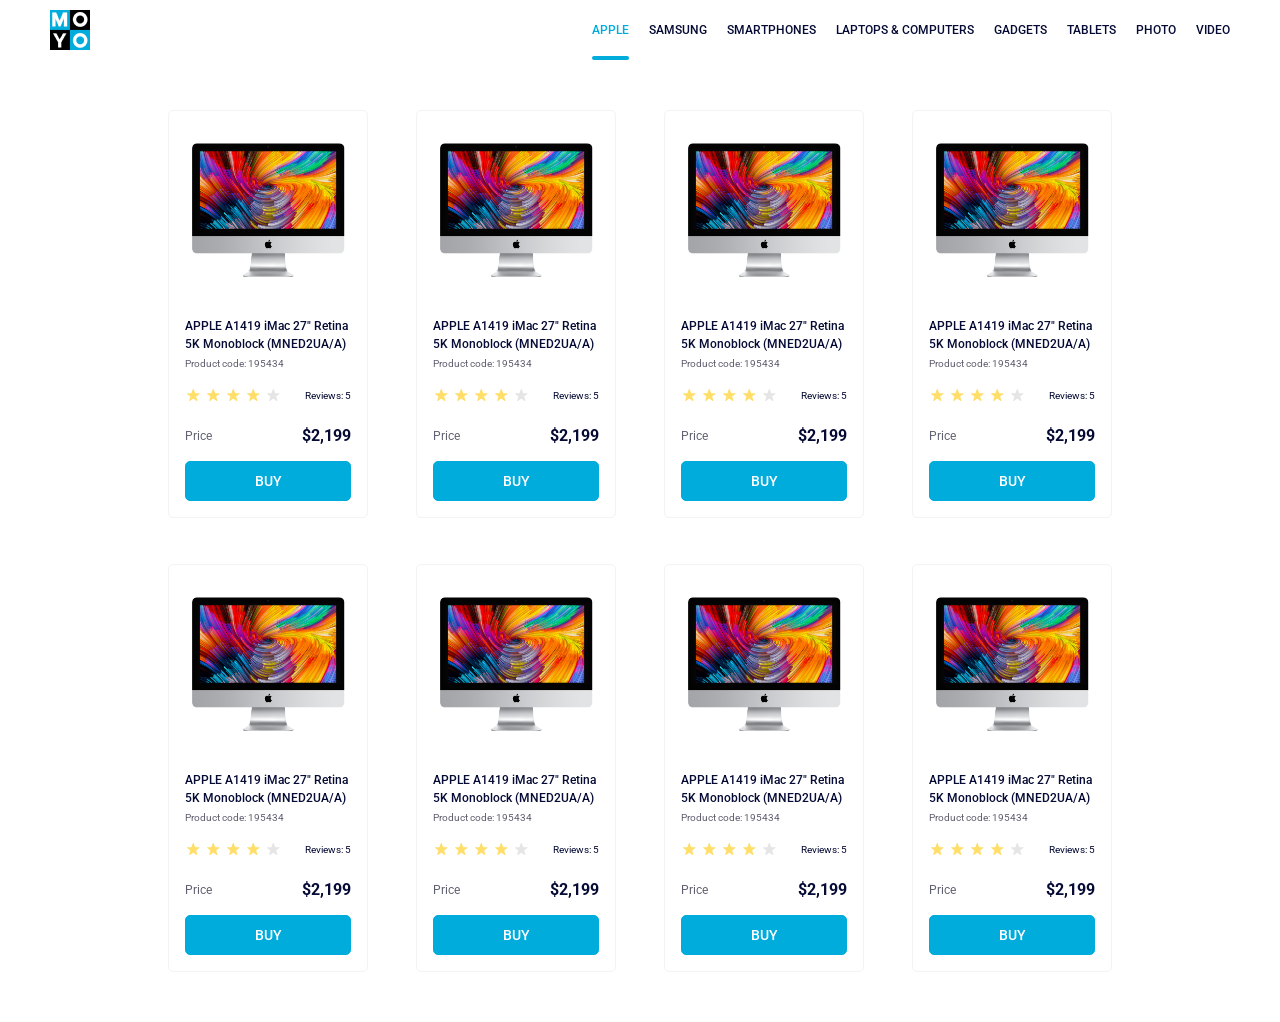
<file: index.html>
<!doctype html><html lang="en"><head><meta charset="utf-8"><meta name="viewport" content="width=device-width, initial-scale=1.0"><title>Catalog</title><link rel="preconnect" href="https://fonts.gstatic.com"><link href="https://fonts.googleapis.com/css2?family=Roboto:wght@400;500;700&display=swap" rel="stylesheet"><link rel="stylesheet" href="index.cb2f968b.css"></head><body class="page"> <header class="page__container page__container--hover"> <a href="#"> <img class="page__logo page__logo--hover" src="logo.eddae0ff.png" alt="Moyo company logo"> </a> <nav class="nav"> <ul class="nav__list"> <li class="nav__item"> <a class="is-active nav__link nav__link--hover" href="#"> apple </a> </li> <li class="nav__item"> <a class="nav__link nav__link--hover" href="#"> samsung </a> </li> <li class="nav__item"> <a class="nav__link nav__link--hover" href="#"> smartphones </a> </li> <li class="nav__item"> <a class="nav__link nav__link--hover" href="#" data-qa="nav-hover"> laptops & computers </a> </li> <li class="nav__item"> <a class="nav__link nav__link--hover" href="#"> gadgets </a> </li> <li class="nav__item"> <a class="nav__link nav__link--hover" href="#"> tablets </a> </li> <li class="nav__item"> <a class="nav__link nav__link--hover" href="#"> photo </a> </li> <li class="nav__item"> <a class="nav__link nav__link--hover" href="#"> video </a> </li> </ul> </nav> </header> <main class="catalog"> <div class="card card--title" data-qa="card"> <img src="imac.202c52ff.jpeg" alt="imac" class="card__img"> <p class="card__product"> APPLE A1419 iMac 27" Retina 5K Monoblock (MNED2UA/A) </p> <p class="card__product-code-item">Product code: 195434</p> <div class="card__stars"> <ul class="stars stars--4"> <li class="stars__star"></li> <li class="stars__star"></li> <li class="stars__star"></li> <li class="stars__star"></li> <li class="stars__star"></li> </ul> <p class="card__reviews">Reviews: 5</p> </div> <div class="card__price"> <p class="card__item">Price</p> <p class="card__numbers">$2,199</p> </div> <a class="card__buy" href="#" data-qa="card-hover"> BUY </a> </div> <div class="card"> <img src="imac.202c52ff.jpeg" alt="imac" class="card__img"> <p class="card__product"> APPLE A1419 iMac 27" Retina 5K Monoblock (MNED2UA/A) </p> <p class="card__product-code-item">Product code: 195434</p> <div class="card__stars"> <ul class="stars stars--4"> <li class="stars__star"></li> <li class="stars__star"></li> <li class="stars__star"></li> <li class="stars__star"></li> <li class="stars__star"></li> </ul> <p class="card__reviews">Reviews: 5</p> </div> <div class="card__price"> <p class="card__item">Price</p> <p class="card__numbers">$2,199</p> </div> <a class="card__buy" href="#"> BUY </a> </div> <div class="card"> <img src="imac.202c52ff.jpeg" alt="imac" class="card__img"> <p class="card__product"> APPLE A1419 iMac 27" Retina 5K Monoblock (MNED2UA/A) </p> <p class="card__product-code-item">Product code: 195434</p> <div class="card__stars"> <ul class="stars stars--4"> <li class="stars__star"></li> <li class="stars__star"></li> <li class="stars__star"></li> <li class="stars__star"></li> <li class="stars__star"></li> </ul> <p class="card__reviews">Reviews: 5</p> </div> <div class="card__price"> <p class="card__item">Price</p> <p class="card__numbers">$2,199</p> </div> <a class="card__buy" href="#"> BUY </a> </div> <div class="card"> <img src="imac.202c52ff.jpeg" alt="imac" class="card__img"> <p class="card__product"> APPLE A1419 iMac 27" Retina 5K Monoblock (MNED2UA/A) </p> <p class="card__product-code-item">Product code: 195434</p> <div class="card__stars"> <ul class="stars stars--4"> <li class="stars__star"></li> <li class="stars__star"></li> <li class="stars__star"></li> <li class="stars__star"></li> <li class="stars__star"></li> </ul> <p class="card__reviews">Reviews: 5</p> </div> <div class="card__price"> <p class="card__item">Price</p> <p class="card__numbers">$2,199</p> </div> <a class="card__buy" href="#"> BUY </a> </div> <div class="card"> <img src="imac.202c52ff.jpeg" alt="imac" class="card__img"> <p class="card__product"> APPLE A1419 iMac 27" Retina 5K Monoblock (MNED2UA/A) </p> <p class="card__product-code-item">Product code: 195434</p> <div class="card__stars"> <ul class="stars stars--4"> <li class="stars__star"></li> <li class="stars__star"></li> <li class="stars__star"></li> <li class="stars__star"></li> <li class="stars__star"></li> </ul> <p class="card__reviews">Reviews: 5</p> </div> <div class="card__price"> <p class="card__item">Price</p> <p class="card__numbers">$2,199</p> </div> <a class="card__buy" href="#"> BUY </a> </div> <div class="card"> <img src="imac.202c52ff.jpeg" alt="imac" class="card__img"> <p class="card__product"> APPLE A1419 iMac 27" Retina 5K Monoblock (MNED2UA/A) </p> <p class="card__product-code-item">Product code: 195434</p> <div class="card__stars"> <ul class="stars stars--4"> <li class="stars__star"></li> <li class="stars__star"></li> <li class="stars__star"></li> <li class="stars__star"></li> <li class="stars__star"></li> </ul> <p class="card__reviews">Reviews: 5</p> </div> <div class="card__price"> <p class="card__item">Price</p> <p class="card__numbers">$2,199</p> </div> <a class="card__buy" href="#"> BUY </a> </div> <div class="card"> <img src="imac.202c52ff.jpeg" alt="imac" class="card__img"> <p class="card__product"> APPLE A1419 iMac 27" Retina 5K Monoblock (MNED2UA/A) </p> <p class="card__product-code-item">Product code: 195434</p> <div class="card__stars"> <ul class="stars stars--4"> <li class="stars__star"></li> <li class="stars__star"></li> <li class="stars__star"></li> <li class="stars__star"></li> <li class="stars__star"></li> </ul> <p class="card__reviews">Reviews: 5</p> </div> <div class="card__price"> <p class="card__item">Price</p> <p class="card__numbers">$2,199</p> </div> <a class="card__buy" href="#"> BUY </a> </div> <div class="card"> <img src="imac.202c52ff.jpeg" alt="imac" class="card__img"> <p class="card__product"> APPLE A1419 iMac 27" Retina 5K Monoblock (MNED2UA/A) </p> <p class="card__product-code-item">Product code: 195434</p> <div class="card__stars"> <ul class="stars stars--4"> <li class="stars__star"></li> <li class="stars__star"></li> <li class="stars__star"></li> <li class="stars__star"></li> <li class="stars__star"></li> </ul> <p class="card__reviews">Reviews: 5</p> </div> <div class="card__price"> <p class="card__item">Price</p> <p class="card__numbers">$2,199</p> </div> <a class="card__buy" href="#"> BUY </a> </div> </main> </body></html>
</file>
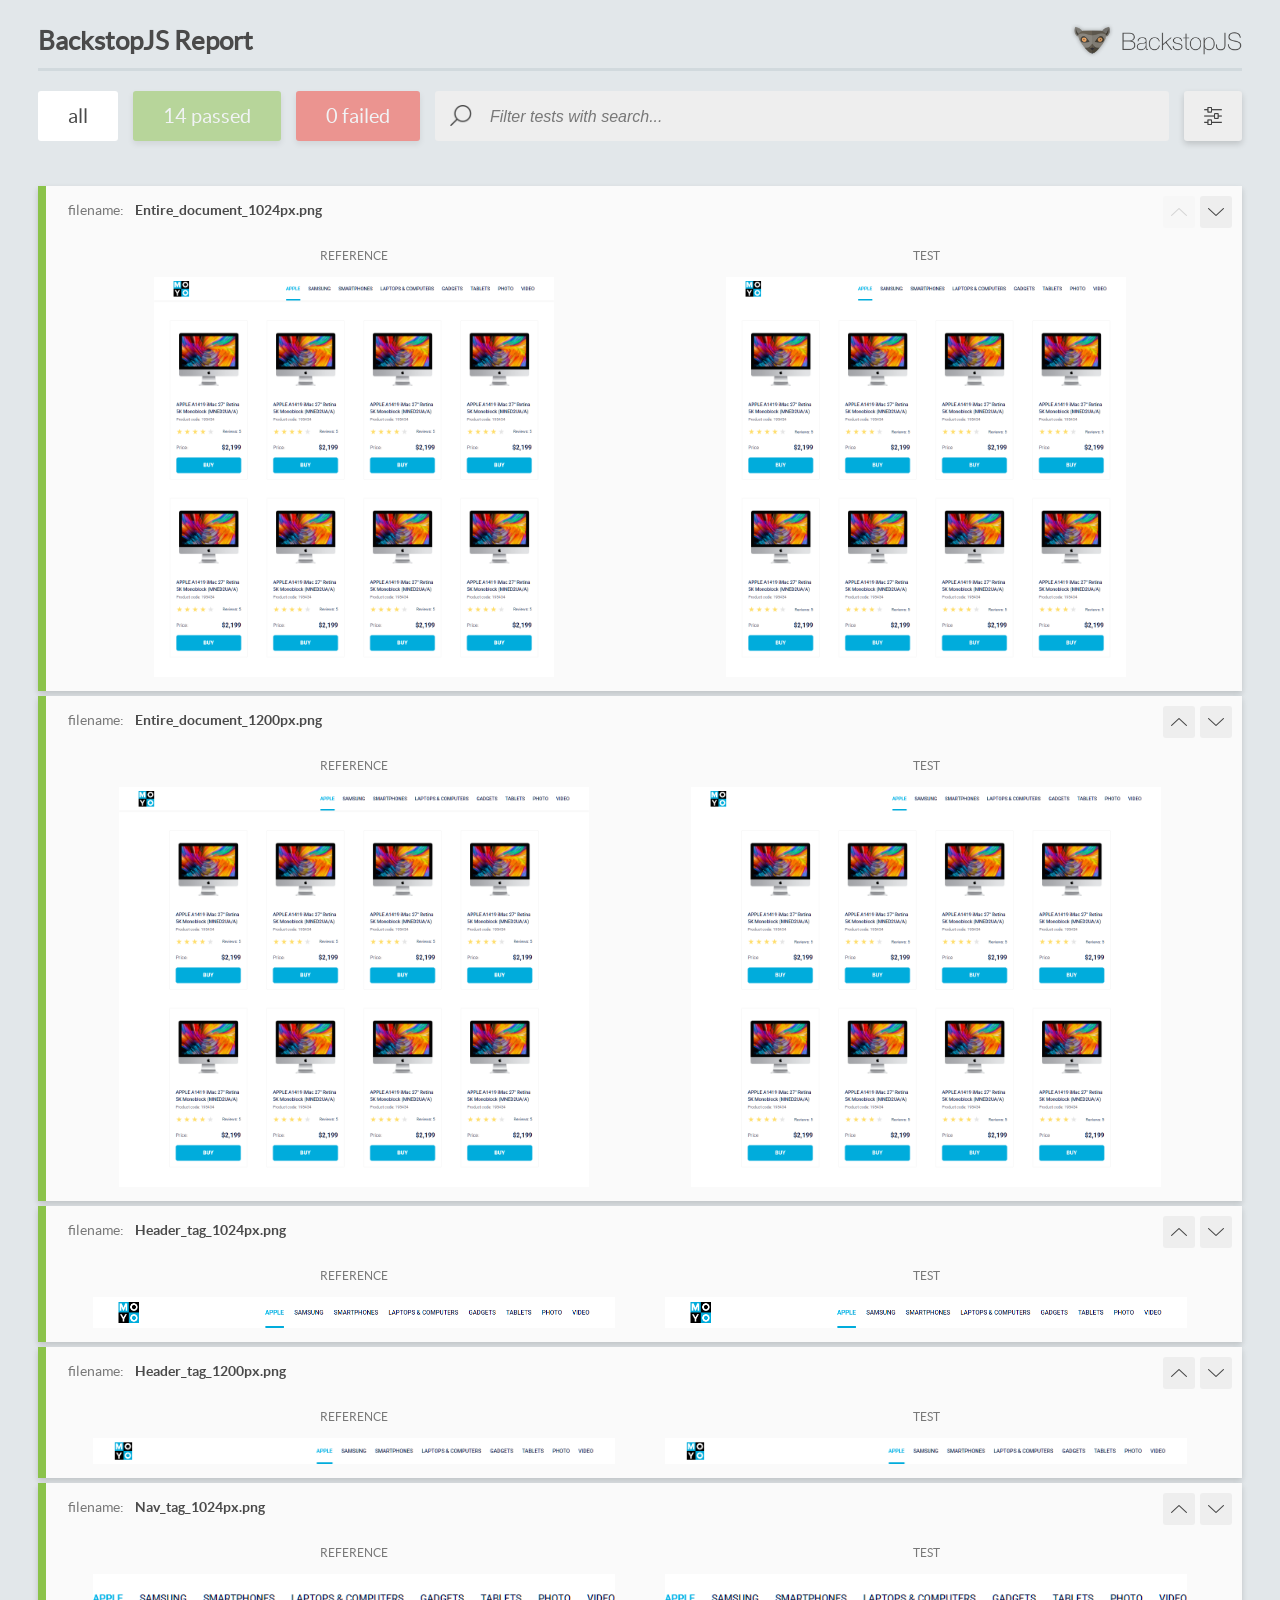
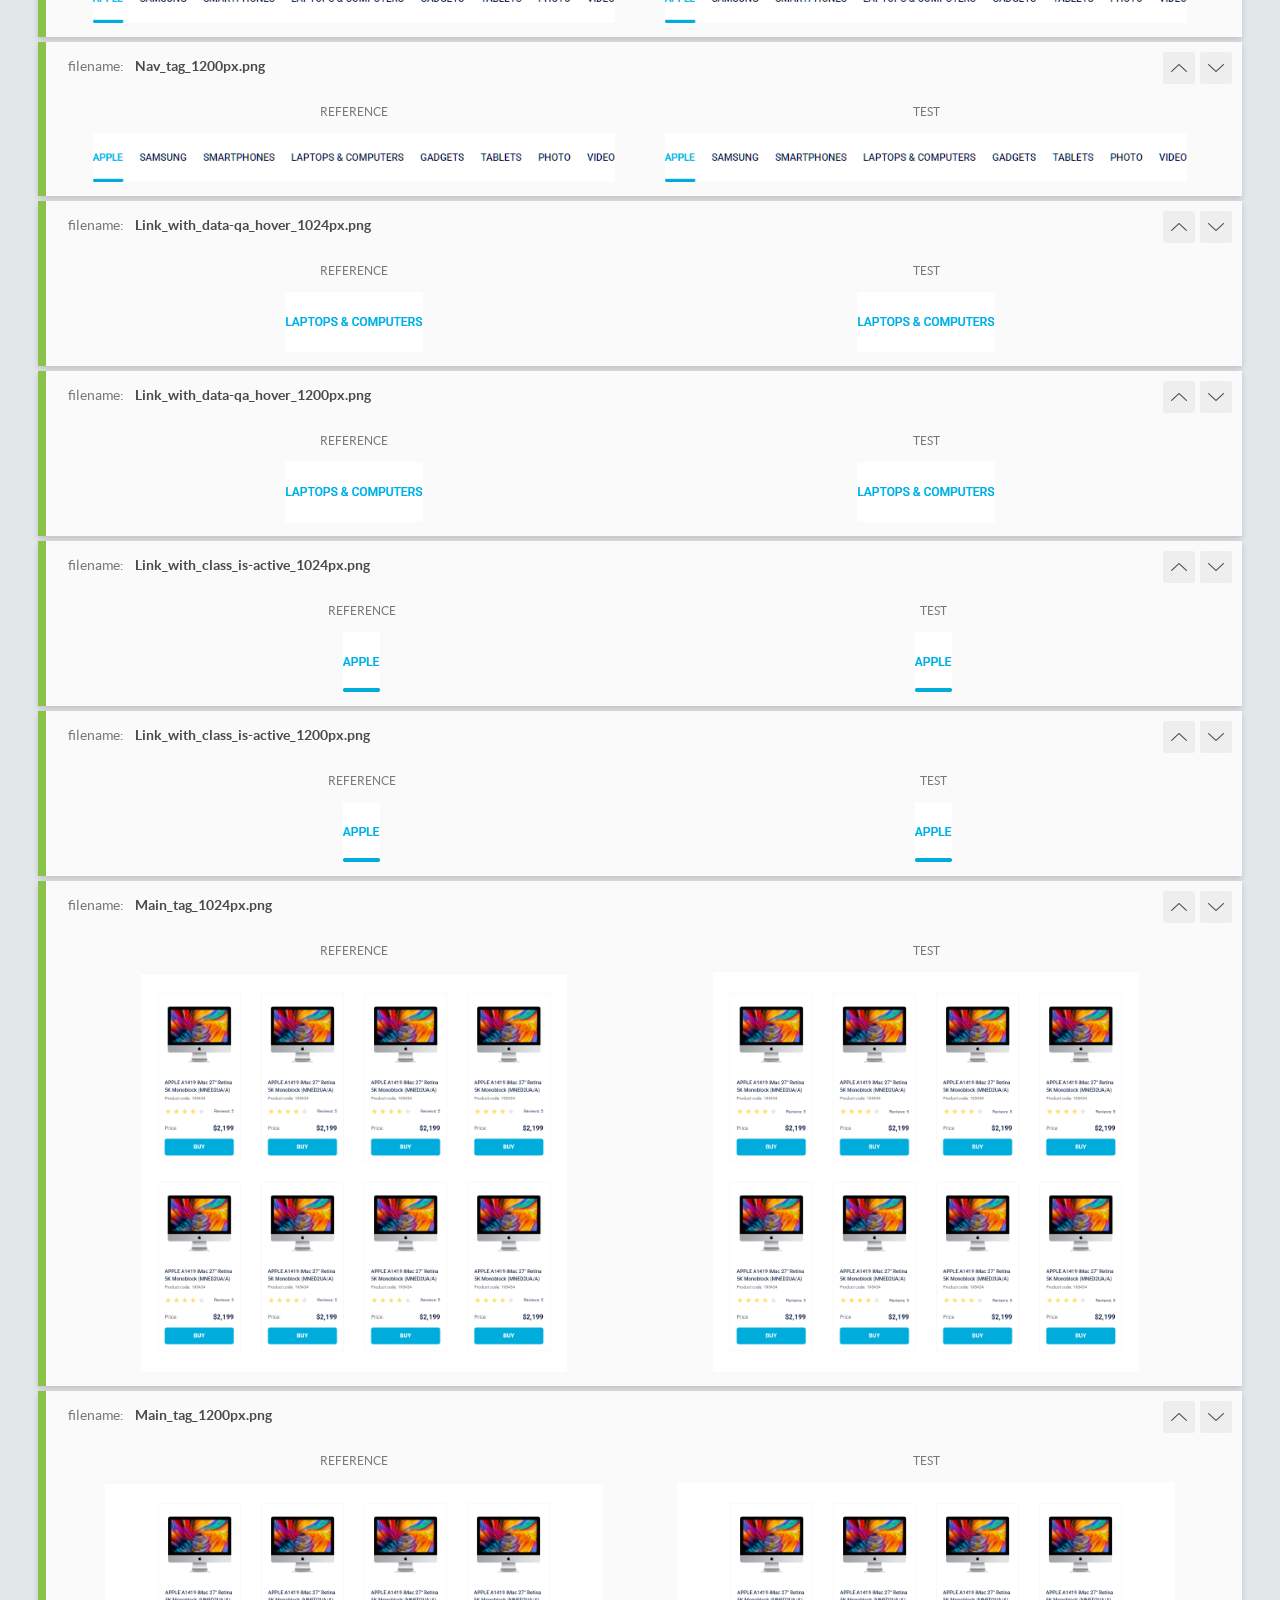
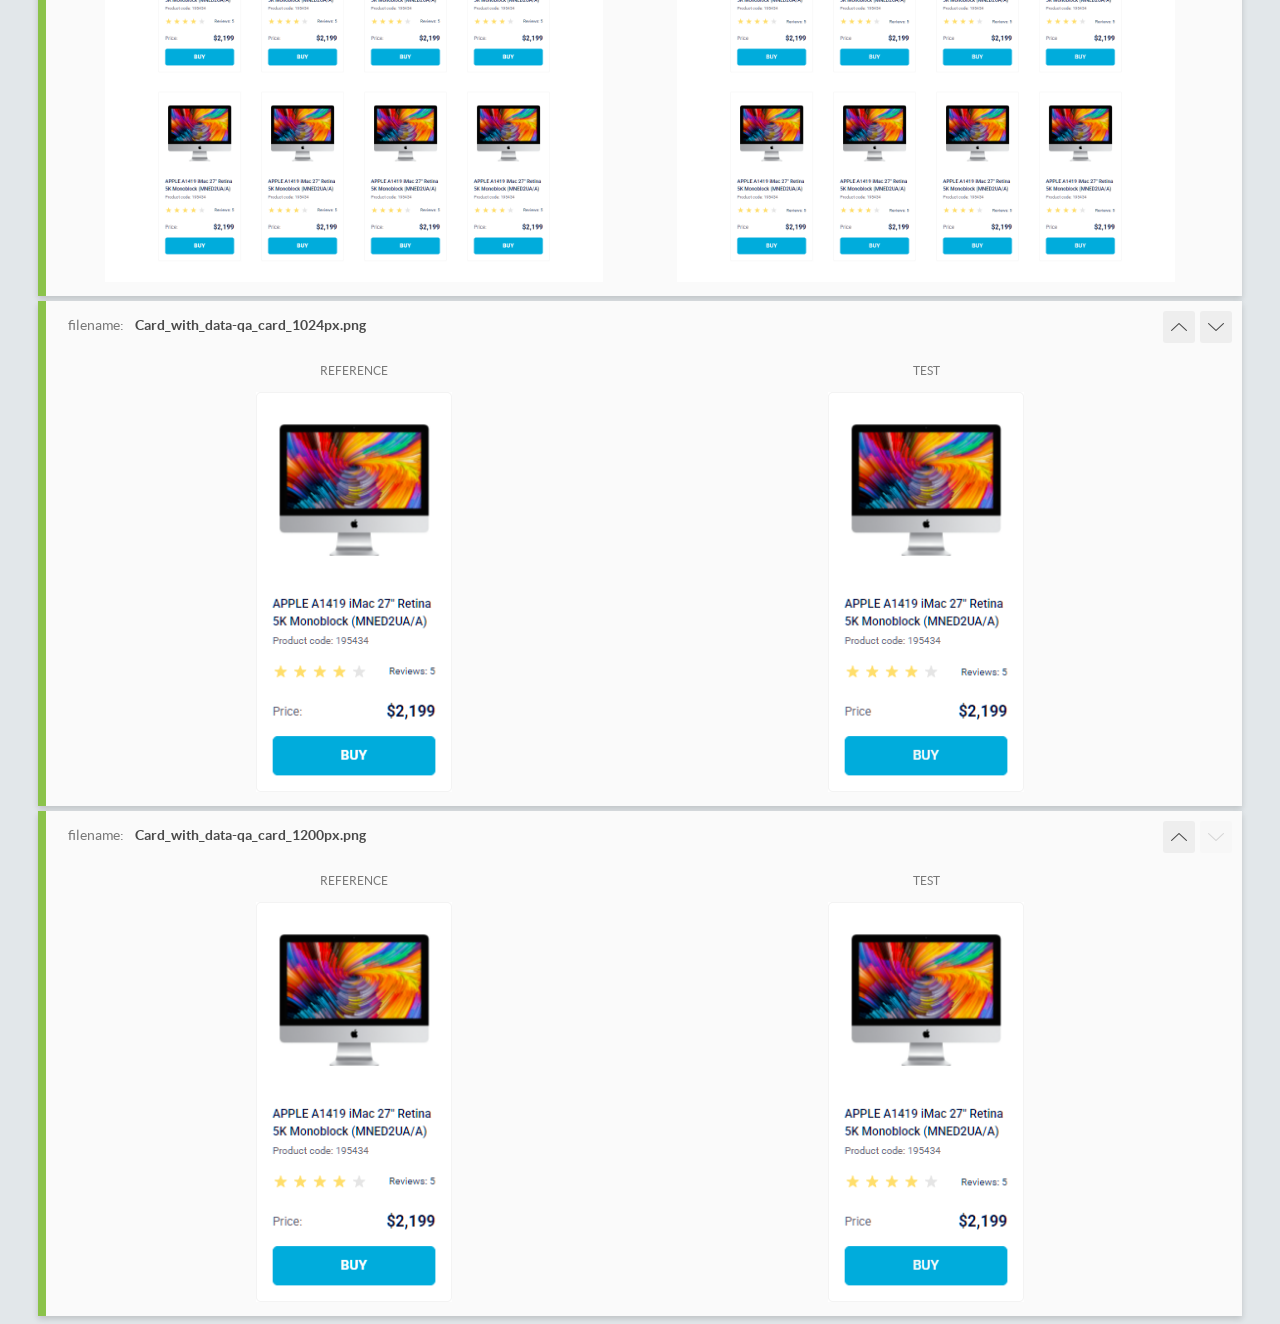
<file: report/html_report/index.html>
<!DOCTYPE html>
<html>
  <head>
    <meta charset="utf-8">
    <!-- Disable Cache -->
    <meta http-equiv="Cache-Control" content="no-cache, no-store, must-revalidate">
    <meta http-equiv="Pragma" content="no-cache">
    <meta http-equiv="Expires" content="0">

    <title>BackstopJS Report</title>

    <style>
      @font-face {
          font-family: 'latoregular';
          src: url('./assets/fonts/lato-regular-webfont.woff2') format('woff2'),
              url('./assets/fonts/lato-regular-webfont.woff') format('woff');
          font-weight: 400;
          font-style: normal;
      }
      @font-face {
          font-family: 'latobold';
          src: url('./assets/fonts/lato-bold-webfont.woff2') format('woff2'),
              url('./assets/fonts/lato-bold-webfont.woff') format('woff');
          font-weight: 700;
          font-style: normal;
      }

      .ReactModal__Body--open {
          overflow: hidden;
      }
      .ReactModal__Body--open .header {
        display: none;
      }

    </style>
  </head>
  <body style="background-color: #E2E7EA">
    <div id="root">

    </div>
    <script>
      function report (report) { // eslint-disable-line no-unused-vars
        window.tests = report;
      }
    </script>
    <script src="config.js"></script>
    <script src="index_bundle.js"></script>
  </body>
</html>
</file>
<file: index.cb2f968b.css>
.card{box-sizing:border-box;border:1px solid #f3f3f3;border-radius:5px;width:200px;height:408px;transition:transform .3s}.card__img{width:160px;height:134px;margin:32px 19px 40px;display:block}.card__product{letter-spacing:0%;color:#060b35;margin:0 16px;font-size:12px;font-weight:500;line-height:18px;transition:transform .3s}.card__product-code-item{letter-spacing:0%;color:#616070;margin:4px 16px;font-size:10px;font-weight:400;line-height:14px}.card__reviews{letter-spacing:0%;color:#060b35;justify-content:flex-end;align-items:flex-end;width:53px;height:16px;margin:0;font-size:10px;font-weight:400;line-height:14px;display:flex}.card__price{justify-content:space-between;width:166px;height:18px;margin:24px 16px 16px;display:flex}.card__item{letter-spacing:0%;color:#616070;margin:0;font-size:12px;font-weight:400;line-height:18px}.card__numbers{letter-spacing:0%;color:#060b35;margin:0;font-size:16px;font-weight:700;line-height:18px}.card__stars{flex-direction:row;justify-content:space-between;width:166px;height:16px;margin:16px;display:flex}.card__buy{box-sizing:border-box;letter-spacing:0%;color:#fff;background-color:#00acdc;border:1px solid #00acdc;border-radius:5px;justify-content:center;align-items:center;width:166px;height:40px;margin:16px;font-size:14px;line-height:16px;text-decoration:none;transition:background-color .3s,color .3s;display:flex}[data-qa=card-hover]:hover{color:#00acdc;background-color:#fff}.card:hover .card__product{color:#34568b}[data-qa=card]:hover{transform:scale(1.2)}.stars{margin:0;padding:0;display:flex}.stars__star{background-image:url(star.822d561e.svg);background-position:50%;background-repeat:no-repeat;background-size:auto;width:16px;height:16px;margin:0 4px 0 0;display:flex}.stars--4 .stars__star:nth-child(-n+4){background-image:url(star-active.edda4c43.svg)}html{font-family:Roboto,sans-serif;font-size:12px;font-weight:500}:root{--primary-color:#00acdc}.page__container{box-sizing:border-box;text-align:center;background-color:#fff;grid-row:1/2;justify-content:space-between;align-items:center;width:100%;margin:0;padding:0 50px;display:flex}.nav__link{color:#060b35;text-transform:uppercase;line-height:60px;text-decoration:none}.nav__list{align-items:center;margin:0;padding:0;text-decoration:none;list-style:none;display:flex}.nav__item{text-transform:uppercase;color:#060b35;text-align:center;align-items:center;margin:0 10px;text-decoration:none;display:flex}.nav__item:first-child{margin:0 10px 0 0}.nav__item:last-child{margin:0 0 0 10px}.page__logo{width:40px;height:auto;text-decoration:none;display:block}.nav__item a.is-active{color:var(--primary-color);position:relative}.nav__item a.is-active:after{content:"";background-color:var(--primary-color);border-radius:15px;width:100%;height:4px;display:block;position:absolute;bottom:0;left:0}.page__container--hover:hover{border:1px solid var(--primary-color)}.page__container--hover:has(:hover){border:none}.page__logo--hover:hover{border:1px solid var(--primary-color)}.nav__link--hover:hover{color:var(--primary-color)}.page{box-sizing:border-box;grid-template-rows:60px 1fr;width:100%;height:100%;margin:0;display:grid}.catalog{grid-gap:46px 48px;grid-row:2/2;grid-template-columns:repeat(1,200px);justify-content:center;padding:50px 40px;display:grid}@media (width>=488px){.catalog{grid-template-columns:repeat(2,200px)}}@media (width>=768px){.catalog{grid-template-columns:repeat(3,200px)}}@media (width>=1024px){.catalog{grid-template-columns:repeat(4,200px)}}
/*# sourceMappingURL=index.cb2f968b.css.map */
</file>
